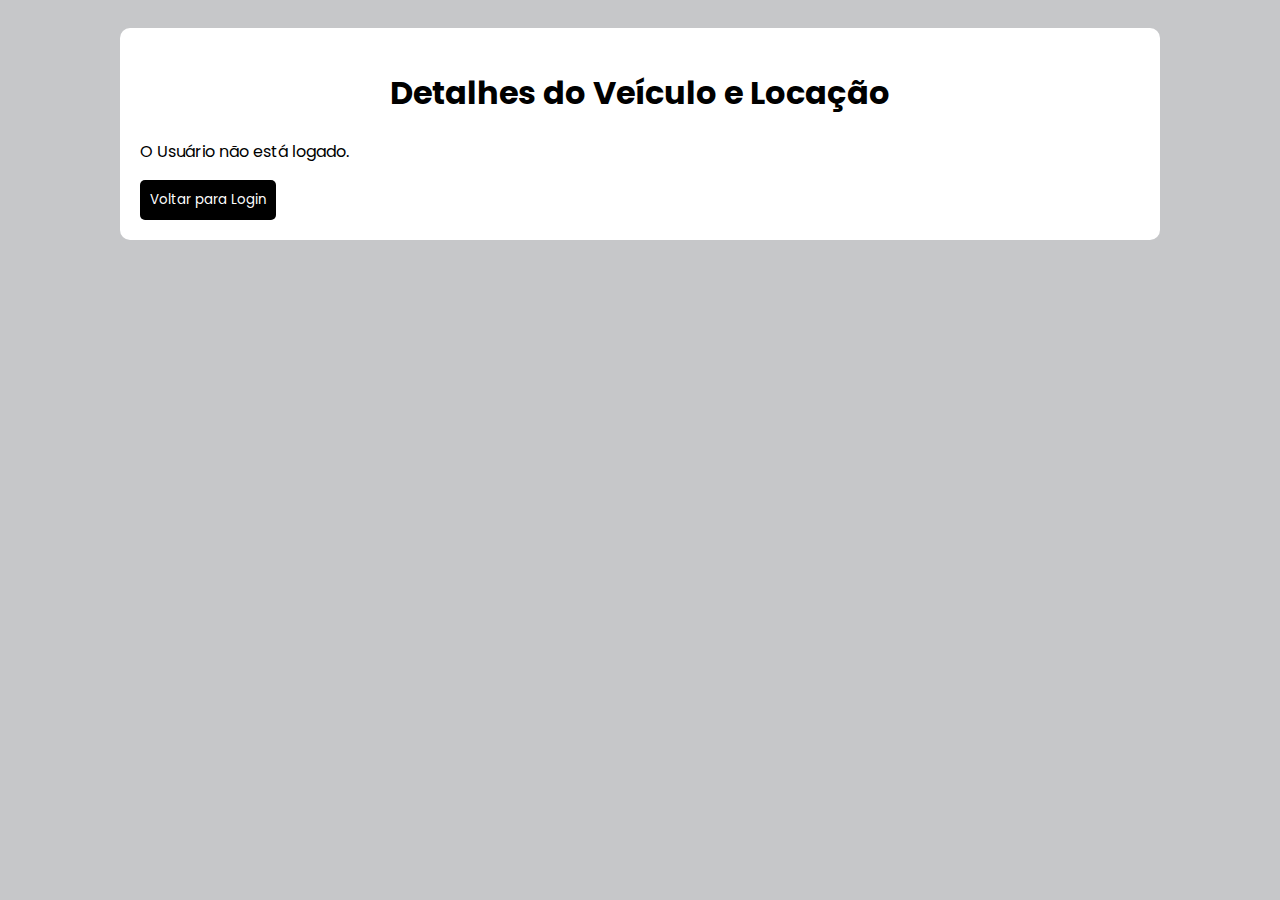
<file: pages/dadoscliente.html>
<!DOCTYPE html>
<html lang="pt-br">

<head>
  <meta charset="UTF-8" />
  <meta name="viewport" content="width=device-width, initial-scale=1" />
  <title>Detalhes da Locação</title>
  <link href="https://fonts.googleapis.com/css2?family=Poppins:wght@400;700&display=swap" rel="stylesheet" />
  <style>
    body {
      font-family: Poppins, sans-serif;
      background: #C6C7C9;
      padding: 20px;
    }

    .container {
      max-width: 1000px;
      margin: auto;
      background: white;
      padding: 20px;
      border-radius: 10px;
    }

    h1,
    h2 {
      text-align: center;
    }

    img {
      max-width: 100%;
      border-radius: 10px;
      margin-bottom: 15px;
    }

    .info {
      margin: 15px 0;
    }

    label {
      font-weight: bold;
    }

    button {
      font-family: Poppins, sans-serif;
      background: black;
      color: white;
      border: none;
      padding: 10px;
      border-radius: 5px;
      cursor: pointer;
    }

    button:hover {
      background: #333;
    }

    .locador-foto {
      width: 150px;
      height: 150px;
      object-fit: cover;
      border-radius: 50%;
      display: block;
      margin: 0 auto 20px auto;
      border: 3px solid #000;
    }
  </style>
</head>

<body><!--PAGINA Para mostrar O usuario os detalhes da sua locação após o cadastro e login-->
  <div class="container">
    <h1>Detalhes do Veículo e Locação</h1>
    <div id="detalhes"></div>
    <button onclick="voltar()">Voltar para Login</button>
  </div>

  <script>
   let cliente = JSON.parse(sessionStorage.getItem('clienteLogado'));
    //JSON (JavaScript Object Notation) é um formato padrão para trocar dados em texto,
    //e JSON.stringify e JSON.parse são as formas de converter objetos em texto e texto em objetos no JavaScript.
    if (!cliente) {
      document.getElementById('detalhes').innerHTML = '<p>O Usuário não está logado.</p>';
    } else {
     let detalhesDiv = document.getElementById('detalhes');

      // Imagens reais de veículos
     let imagensVeiculos = {
        "Jeep Renegade": "https://www.jeep.com.br//renegade/asset/versoes/turbo/jeep-renegade-turbo-carbon-black.webp",
        "Corolla Cross": "https://quatrorodas.abril.com.br/wp-content/uploads/2024/04/XRX-Hybrid_C.Cross_2025_2-1.jpg?quality=70&strip=info&w=1280&h=720&crop=1",
        "T-Cross": "https://mundodoautomovelparapcd.com.br/wp-content/uploads/2024/08/VW-T-Cross-200-TSI-2025-01-1536x864.jpg",
        "Volvo XC60": "https://cdn.motor1.com/images/mgl/0e7LGp/s3/volvo-xc60-2024.webp",
        "Gol": "https://upload.wikimedia.org/wikipedia/commons/thumb/e/e3/Volkswagen_Gol_Highline_2023_%2853708009248%29_%28cropped%29.jpg/960px-Volkswagen_Gol_Highline_2023_%2853708009248%29_%28cropped%29.jpg",
        "Fiat Palio": "https://tribunadonorte.com.br/wp-content/uploads/2023/07/84965.jpg",
        "Siena": "https://production.autoforce.com/uploads/version/profile_image/4482/comprar-attractive-1-4_bf02c9c6c3.png",
        "Ford Ka": "https://img2.icarros.com/dbimg/galeriaimgmodelo/1/133902_1.webp",
        "Renault Kwid": "https://s2.glbimg.com/eaTJV7tLOellWlLRozE9QlidATI=/fit-in/940x590/e.glbimg.com/og/ed/f/original/2017/06/12/renault-kwid-dianteira.jpg",
        "Fiat Mobi": "https://production.autoforce.com/uploads/version/profile_image/10921/model_main_webp_comprar-like-1-0_9eee82ebb4.png.webp"
      };

      detalhesDiv.innerHTML = `
        <h2>Locador: ${cliente.nome}</h2>
        <p><strong>CPF do Locador:</strong> ${cliente.cpf}</p>
        <p><strong>Placa:</strong> ${cliente.placa}</p>
        <p><strong>Tipo do Seguro:</strong> ${cliente.cor}</p>
        <p><strong>Categoria:</strong> ${cliente.categoria}</p>
        <p><strong>Modelo:</strong> ${cliente.modelo}</p>
        <p><strong>UF:</strong> ${cliente.uf}</p>
        <p><strong>Acessorios Adcionais:</strong> ${cliente.acessoriosAdds}</p>
        <p><strong>Data Retirada:</strong> ${cliente.dataRetirada}</p>
        <p><strong>Data Devolução:</strong> ${cliente.dataDevolucao}</p>
        <img src="${imagensVeiculos[cliente.modelo] || ''}" alt="Imagem do veículo" />
      `;
    }

    function voltar() {
      sessionStorage.removeItem('clienteLogado');
      window.location.href = 'TrabalhoFinal.html'; //linkado com o comando window para redirecionar a pagina do cadastro
    }
  </script>

</body>

</html>
</file>
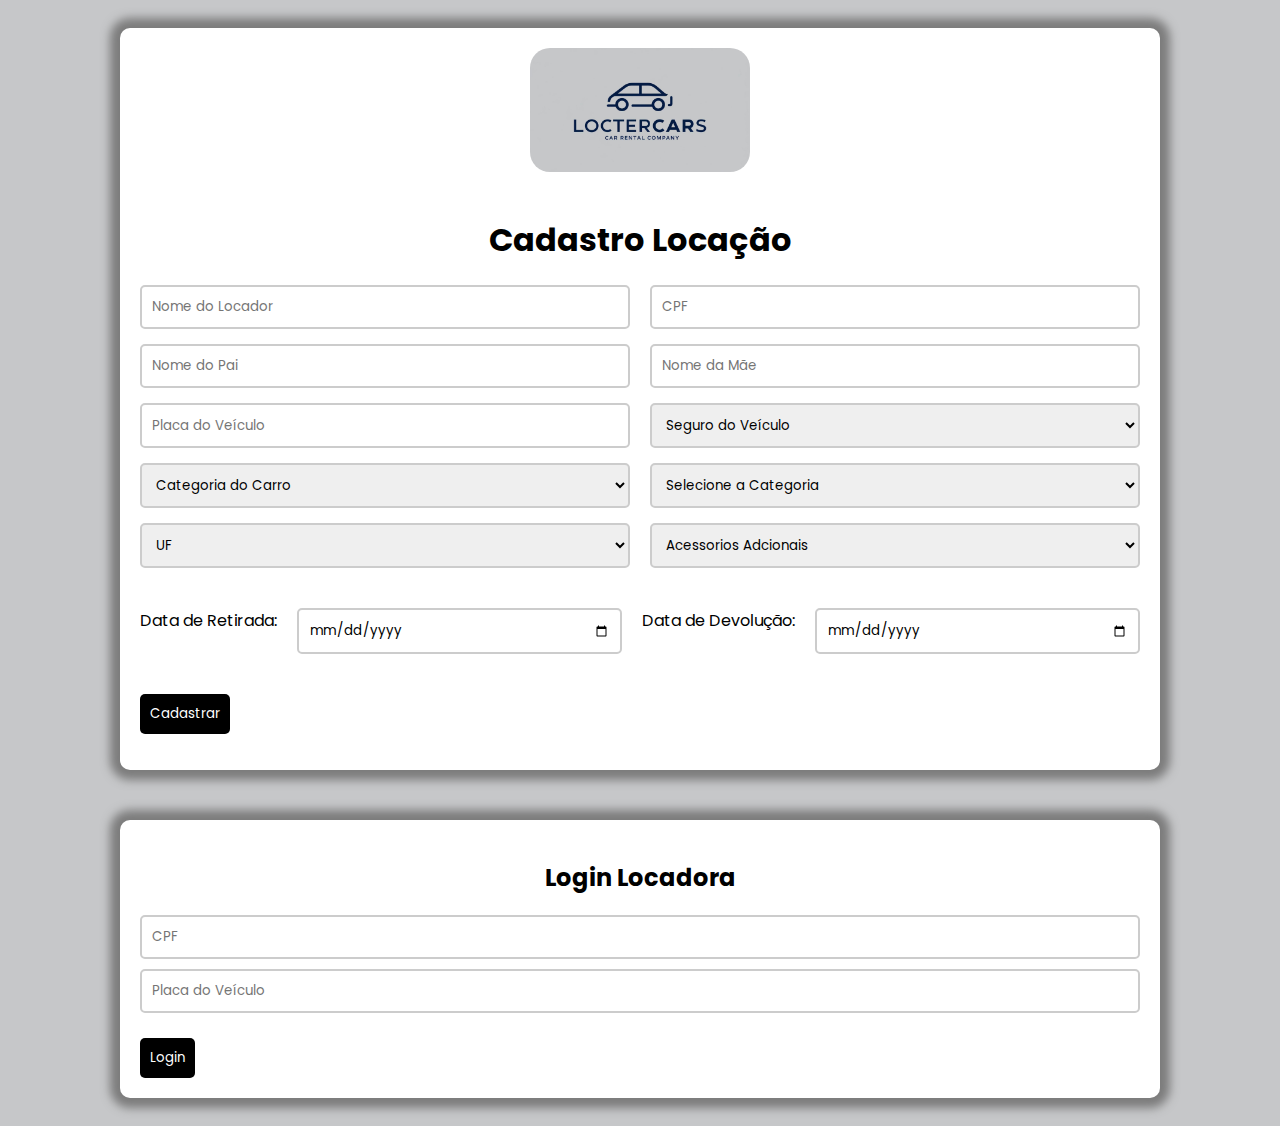
<file: pages/TrabalhoFinal.html>
<!DOCTYPE html>
<html lang="pt-br">

<head>
  <meta charset="UTF-8" />
  <meta name="viewport" content="width=device-width, initial-scale=1" />
  <title>Locadora - Cadastro</title>
  <link href="https://fonts.googleapis.com/css2?family=Poppins:wght@400;700&display=swap" rel="stylesheet" />
  <link rel="stylesheet" href="css/styles.css">
<meta name="author" content="José">
</head>

<body>
  <div class="container">
    <center><img src="Images/logo.jpg" alt="Logo" style="width: 220px; border-radius: 20px;"></center>
    <h1>Cadastro Locação</h1>

    <div class="barra">
      <div class="barra-preenchida" id="barra"></div>
    </div>
    <!--Parte de Cadastro do Usuário-->
    <div class="input-row">
      <input type="text" id="nome" placeholder="Nome do Locador" onblur="formatarName(this)"
        onchange="atualizarBarra()" />
      <input type="text" id="cpf" placeholder="CPF" onblur="formatarCPF(this)" maxlength="14"
        onchange="atualizarBarra()" />
    </div>

    <div class="input-row">

      <input type="text" id="father" placeholder="Nome do Pai" onblur="formatarName(this)"
        onchange="atualizarBarra()" />
      <input type="text" id="mom" placeholder="Nome da Mãe" onblur="formatarName(this)" onchange="atualizarBarra()" />
    </div>

    <div class="input-row"><!--Placa e Seguro do Veiculo-->
      <input type="text" id="placa" placeholder="Placa do Veículo" onblur="formatarPlaca(this)" maxlength="7"
        onchange="atualizarBarra()" />
      <select id="cor" onchange="atualizarBarra()">
        <option value="">Seguro do Veículo</option>
        <option>Básico</option>
        <option>Intermediário</option>
        <option>Completo</option>
        <option>Premium</option>
      </select>
    </div>

    <div class="input-row"><!--Categorias do Carro-->
      <select id="categoria" onchange="atualizarModelos(); atualizarBarra()">
        <option value="">Categoria do Carro</option>
        <option value="A">A - SUV</option>
        <option value="B">B - Populares</option>
        <option value="C">C - Compactos</option>
      </select>
      <select id="modelo" onchange="atualizarBarra()">
        <option value="">Selecione a Categoria</option>
      </select>
    </div>

    <div class="input-row"><!--Unidades Federativas do Brasil Inteiras-->
      <select id="uf" onchange="atualizarBarra()">
        <option value="">UF</option>
        <option>AC</option>
        <option>AL</option>
        <option>AP</option>
        <option>AM</option>
        <option>BA</option>
        <option>CE</option>
        <option>DF</option>
        <option>ES</option>
        <option>GO</option>
        <option>MA</option>
        <option>MT</option>
        <option>MS</option>
        <option>MG</option>
        <option>PA</option>
        <option>PB</option>
        <option>PR</option>
        <option>PE</option>
        <option>PI</option>
        <option>RJ</option>
        <option>RN</option>
        <option>RS</option>
        <option>RO</option>
        <option>RR</option>
        <option>SC</option>
        <option>SP</option>
        <option>SE</option>
        <option>TO</option>
      </select>
      <select id="acessorios" onchange="atualizarBarra()">
        <option value="">Acessorios Adcionais</option>
        <option>Carrinho de Criança</option>
        <option>GPS e Wi-Fi</option>
        <option>Viagem com Pets</option>
      </select>
    </div>
    <br>
    <div class="input-row">
      <label for="">Data de Retirada:</label>
      <input type="date" id="dataRetirada" onchange="atualizarBarra()" />
      <label for="">Data de Devolução:</label>
      <input type="date" id="dataDevolucao" onchange="atualizarBarra()" />
    </div>

    <br>
    <button onclick="cadastrar()" onchange="verificarBarra()">Cadastrar</button>
    <div id="resultado"></div>
    <ul id="listaClientes"></ul>
  </div>

  <br><br>
  <!--Parte de Login do Usuário Cadastrado-->
  <div class="container">
    <h2>Login Locadora</h2>
    <div class="input-group">
      <input type="text" id="cpfLogin" placeholder="CPF" onblur="formatarCPF(this)" maxlength="14" />
      <input type="text" id="placaLogin" placeholder="Placa do Veículo" onblur="formatarPlaca(this)" maxlength="7" />
    </div>
    <br />
    <button onclick="login()">Login</button>
    <div id="resultadoLogin"></div>
  </div>
  <!--Parte de Script JS e Verificações-->
  <script>
    function atualizarBarra() {
      const campos = [
        document.getElementById('nome').value.trim(),
        document.getElementById('cpf').value.trim(),
        document.getElementById('placa').value.trim(),
        document.getElementById('father').value.trim(),
        document.getElementById('mom').value.trim(),
        document.getElementById('cor').value.trim(),
        document.getElementById('categoria').value.trim(),
        document.getElementById('modelo').value.trim(),
        document.getElementById('uf').value.trim(),
        document.getElementById('dataRetirada').value.trim(),
        document.getElementById('dataDevolucao').value.trim()
      ];

      const total = campos.length;
      const preenchidos = campos.filter(campo => campo !== '').length;

      const barra = document.getElementById('barra');
      const percentual = (preenchidos / total) * 100;
      barra.style.width = percentual + '%';
    }
  </script>
  <script>
    // Array Dos Clientes 
    const clientes = [];

    // Modelos por categoria De carros sendo A,B,C
    const modelosPorCategoria = {
      A: ["Jeep Renegade", "Corolla Cross", "T-Cross", "Volvo XC60"],
      B: ["Gol", "Fiat Palio", "Siena", "Ford Ka"],
      C: ["Renault Kwid", "Fiat Mobi"]
    };

    // Atualiza lista de modelos conforme categoria selecionada 
    function atualizarModelos() {
      const categoria = document.getElementById("categoria").value;
      const modeloSelect = document.getElementById("modelo");
      modeloSelect.innerHTML = '<option value="">Selecione o Modelo</option>';
      if (modelosPorCategoria[categoria]) {
        modelosPorCategoria[categoria].forEach(modelo => {
          const option = document.createElement("option");
          option.value = modelo;
          option.textContent = modelo;
          modeloSelect.appendChild(option);
        });
      }
    }
    // Formata Nome sem utilizar números
    function formatarName(el) {
      const valor = el.value.trim();
      if (valor === '') {
        // vazio, pode deixar assim
        return;
      }
      // Verifica caractere a caractere se tem número
      for (let i = 0; i < valor.length; i++) {
        const char = valor[i];
        if (char >= '0' && char <= '9') {
          el.value = '';
          el.focus();
          return;
        }
      }
      // Verifica se tem ao menos uma letra (A-Z ou a-z)
      let temLetra = false;
      for (let i = 0; i < valor.length; i++) {
        const code = valor.charCodeAt(i);
        if ((code >= 65 && code <= 90) || (code >= 97 && code <= 122) || valor[i] === ' ') {
          temLetra = true;
          break;
        }
      }

      if (!temLetra) {
        alert('O nome deve conter pelo menos uma letra.');
        el.value = '';
        el.focus();
        return;
      }
      // Se passou, não faz nenhuma formatação, só remove espaços extras
      el.value = valor.replace(/\s+/g, ' '); // tirando espaços extras
    }
    // Formata CPF para padrão normal 000.000.000-00
    function formatarCPF(el) {
      let v = '';
      const numeros = '0123456789';
      for (let i = 0; i < el.value.length; i++) {
        if (numeros.indexOf(el.value[i]) !== -1) {
          v += el.value[i];
        }
      }
      if (v.length > 11) v = v.substring(0, 11);

      if (v.length >= 3) {
        v = v.substring(0, 3) + '.' + v.substring(3);
      }
      if (v.length >= 7) {
        v = v.substring(0, 7) + '.' + v.substring(7);
      }
      if (v.length >= 11) {
        v = v.substring(0, 11) + '-' + v.substring(11);
      }

      el.value = v;
    }

    // Formata placa no padrão ABC1234 (sem hífen, podendo ser somente 3 letras + 4 números)
    function formatarPlaca(el) {
      let v = '';
      const letras = 'ABCDEFGHIJKLMNOPQRSTUVWXYZ';
      const numeros = '0123456789';
      const valor = el.value.toUpperCase();

      for (let i = 0; i < valor.length; i++) {
        const char = valor[i];
        if ((i < 3 && letras.indexOf(char) !== -1) || (i >= 3 && numeros.indexOf(char) !== -1)) {
          v += char;
        }
      }
      if (v.length > 7) v = v.substring(0, 7);

      el.value = v;
    }

    // Formata qualquer texto para remover espaços extras e colocar com a primeira letra maiúscula
    function formatarCampo(el) {
      let v = el.value.trim();
      v = v.replace(/\s+/g, ' ');
      el.value = v.charAt(0).toUpperCase() + v.slice(1);
    }

    // Validação simples dos campos (Declarados como o nome validarTexto na function)
    function validarTexto(id) {
      const el = document.getElementById(id);
      const val = el.value.trim();
      if (val.length < 3) {
        el.classList.add('erro');
        return null;
      }
      el.classList.remove('erro');
      el.classList.add('valido');
      return val;
    }

    function validarCPFsimples(id) {
      const el = document.getElementById(id);
      const val = el.value.replace(/\D/g, '');
      if (val.length !== 11) {
        el.classList.add('erro');
        return null;
      }
      el.classList.remove('erro');
      el.classList.add('valido');
      return val;
    }

    function validarPlacaSimples(id) {
      const el = document.getElementById(id);
      const val = el.value.toUpperCase();
      const padrao = /^[A-Z]{3}[0-9]{4}$/;
      if (!padrao.test(val)) {
        el.classList.add('erro');
        return null;
      }
      el.classList.remove('erro');
      el.classList.add('valido');
      return val;
    }

    function validarSelect(id) {
      const el = document.getElementById(id);
      if (!el.value) {
        el.classList.add('erro');
        return null;
      }
      el.classList.remove('erro');
      el.classList.add('valido');
      return el.value;
    }

    function validarData(id) {
      const el = document.getElementById(id);
      if (!el.value) {
        el.classList.add('erro');
        return null;
      }
      el.classList.remove('erro');
      el.classList.add('valido');
      return el.value;
    }

    function validarDatas(retirada, devolucao) {
      if (!retirada || !devolucao) return false;
      return new Date(devolucao) > new Date(retirada);
    }

    function limparEstilos() {
      document.querySelectorAll('input, select').forEach(el => {
        el.classList.remove('valido');
        el.classList.remove('erro');
      });
      document.getElementById('resultado').textContent = '';
      document.getElementById('resultadoLogin').textContent = '';
    }

    function atualizarBarra(preenchidos, total) {
      const barra = document.getElementById('barra');
      barra.style.width = ((preenchidos / total) * 100) + '%';
    }

    function limparCampos() {
      document.querySelectorAll('input, select').forEach(el => el.value = '');
      limparEstilos();
      atualizarBarra(0, 11);
    }

    // Módulo gerenciador de clientes 
    const ClienteManager = (function () {
      const todos = [];

      function adicionar(cliente) {
        todos.push(cliente);
      }

      function remover(cpf) {
        const index = todos.findIndex(c => c.cpf === cpf);
        if (index !== -1) todos.splice(index, 1);
      }

      function buscar(cpf, placa) {
        return todos.find(c => c.cpf === cpf && c.placa === placa);
      }

      function listarTodos() {
        return [...todos]; // retorna cópia do array
      }

      return {
        adicionar,
        remover,
        buscar,
        listarTodos
      };
    })();
    function atualizarBarra() {
      const campos = [
        'nome', 'cpf', 'placa', 'father', 'mom', 'cor', 'categoria',
        'modelo', 'uf', 'acessorios', 'dataRetirada', 'dataDevolucao'
      ];
      const total = campos.length;
      const preenchidos = campos.filter(id => document.getElementById(id).value.trim() !== '').length;
      document.getElementById('barra').style.width = (preenchidos / total * 100) + '%';
    }
    function cadastrar() {
      limparEstilos();

      const nome = validarTexto('nome');
      const cpf = validarCPFsimples('cpf');
      const placa = validarPlacaSimples('placa');
      const father = validarTexto('father');
      const mom = validarTexto('mom');
      const cor = validarSelect('cor');
      const categoria = validarSelect('categoria');
      const modelo = validarSelect('modelo');
      const uf = validarSelect('uf');
      const acessoriosAdds = validarSelect('acessorios');
      const dataRetirada = validarData('dataRetirada');
      const dataDevolucao = validarData('dataDevolucao');

      const camposValidos = [nome, cpf, placa, cor, categoria, modelo, uf, acessoriosAdds, dataRetirada, dataDevolucao].every(v => v !== null);
      if (!camposValidos) {
        document.getElementById('resultado').textContent = 'Por favor, preencha corretamente todos os campos.';
        return;
      }

      if (!validarDatas(dataRetirada, dataDevolucao)) {
        document.getElementById('resultado').textContent = 'Data de devolução deve ser após a data de retirada.';
        return;
      }

      if (ClienteManager.buscar(cpf, placa)) {
        document.getElementById('resultado').textContent = 'Este usuário já está cadastrado.';
        return;
      }

      const cliente = {
        nome, cpf, placa, father, mom, cor, categoria, modelo, uf, acessoriosAdds, dataRetirada, dataDevolucao
      };

      ClienteManager.adicionar(cliente);
      document.getElementById('resultado').textContent = 'Cadastro realizado com sucesso!';
      atualizarBarra(9, 11);
      listarClientes();
      limparCampos();
    }

    function listarClientes() {
      const ul = document.getElementById('listaClientes');
      ul.innerHTML = '';
      const todosClientes = ClienteManager.listarTodos();
      if (todosClientes.length === 0) {
        ul.textContent = 'Nenhum cliente cadastrado.';
        return;
      }
      todosClientes.forEach(c => {
        const li = document.createElement('li');
        li.textContent = `${c.nome} - CPF: ${c.cpf} - Placa: ${c.placa}`;
        const btn = document.createElement('button');
        btn.textContent = 'Remover';
        btn.onclick = () => {
          ClienteManager.remover(c.cpf);
          listarClientes();
        };
        li.appendChild(btn);
        ul.appendChild(li);
      });
    }

    function login() {
      limparEstilos();
      const cpfLogin = validarCPFsimples('cpfLogin');
      const placaLogin = validarPlacaSimples('placaLogin');

      if (!cpfLogin || !placaLogin) {
        document.getElementById('resultadoLogin').textContent = 'CPF e Placa inválidos para login.';
        return;
      }

      const cliente = ClienteManager.buscar(cpfLogin, placaLogin);
      if (!cliente) {
        document.getElementById('resultadoLogin').textContent = 'Usuário não encontrado.';
        return;
      }

      document.getElementById('resultadoLogin').textContent = 'Login efetuado! Redirecionando...';

      // Passa dados para a página imagens.html via sessionStorage
      sessionStorage.setItem('clienteLogado', JSON.stringify(cliente));
      setTimeout(() => {
        window.location.href = 'dadoscliente.html';
      }, 1000);
    }
  </script>


</body>

</html>
</file>
<file: pages/css/styles.css>
* {
font-family: Poppins, sans-serif;
}


body {
background-color: #C6C7C9;
padding: 20px;
}


.container {
max-width: 1000px;
margin: auto;
background: white;
padding: 20px;
border-radius: 10px;
box-shadow: 0px 0px 10px 10px #7c7c7c;
}


h1, h2 { text-align: center; }


img { max-width: 100%; border-radius: 10px; margin-bottom: 15px; }


.input-group { display: flex; flex-direction: column; gap: 10px; }


.input-row { display: flex; gap: 20px; margin-bottom: 15px; }


.input-row input, .input-row select { flex: 1; }


input, select {
padding: 10px;
border-radius: 5px;
border: 2px solid #ccc;
}


input.valid, select.valid { border-color: green; }
input.error, select.error { border-color: red; }


button {
padding: 10px;
border: none;
background: black;
color: white;
border-radius: 5px;
cursor: pointer;
}


button:hover { background: #333; }


.progress-bar {
background: #ccc;
border-radius: 10px;
overflow: hidden;
height: 20px;
margin-bottom: 10px;
}


.progress-filled {
background: green;
height: 100%;
width: 0%;
transition: width 0.3s;
}


#result, #loginResult { margin-top: 10px; font-weight: bold; text-align: center; }


#clientsList { margin-top: 20px; }
#clientsList li { margin-bottom: 8px; }
#clientsList button { margin-left: 10px; background: red; }
</file>
